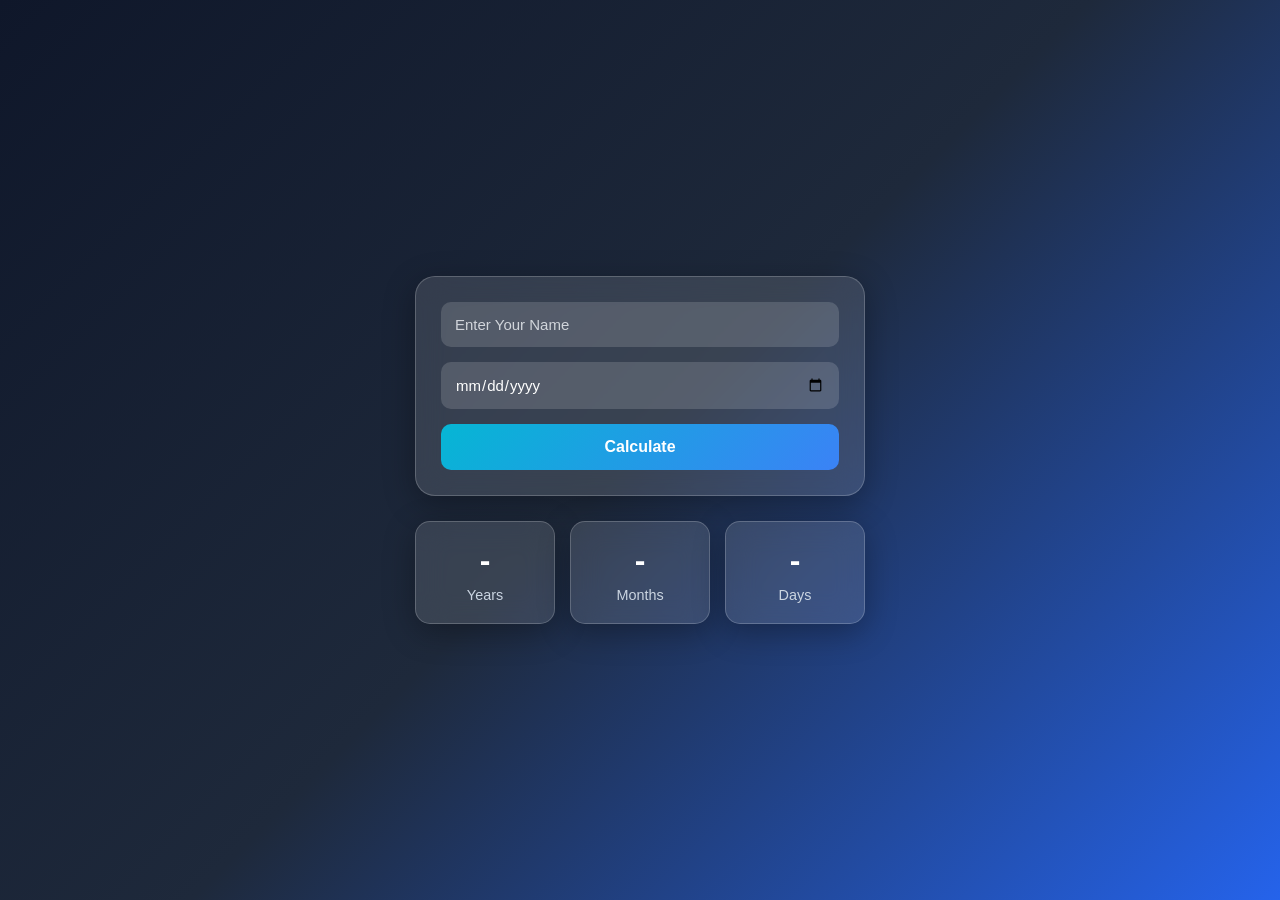
<file: index.html>
<!DOCTYPE html>
  <head>
    <title>Age Calculator</title>
    <link rel="stylesheet" href="style.css">
  </head>
  <body>
    <div class="container">
      <div class="input-wrapper">
        <input type="text" id="name-input" placeholder="Enter Your Name" />
        <input type="date" id="date-input" />
        <button id="calc-age-btn">Calculate</button>
      </div>
      <div class="output-wrapper">
        <div>
          <span id="years">-</span>
          <p>Years</p>
        </div>
        <div>
          <span id="months">-</span>
          <p>Months</p>
        </div>
        <div>
          <span id="days">-</span>
          <p>Days</p>
        </div>
      </div>
    </div>
    <script src="script.js"></script>
  </body>
</html>
</file>
<file: style.css>
*{
    margin:0;
    padding:0;
    box-sizing:border-box;
    font-family:'Poppins',sans-serif;
}

body{
    min-height:100vh;
    display:flex;
    justify-content:center;
    align-items:center;
    background: linear-gradient(
        135deg,
        #0f172a,
        #1e293b,
        #2563eb
    );
}

.container{
    width:min(90%,450px);
}

.input-wrapper{
    background:rgba(255,255,255,0.12);
    backdrop-filter:blur(15px);
    padding:25px;
    border-radius:20px;
    border:1px solid rgba(255,255,255,0.2);
    box-shadow:0 8px 32px rgba(0,0,0,0.3);
    display:grid;
    gap:15px;
    margin-bottom:25px;
}

input{
    width:100%;
    padding:14px;
    border-radius:10px;
    border:none;
    background:rgba(255,255,255,0.15);
    color:white;
    font-size:15px;
}

input::placeholder{
    color:#d1d5db;
}

input[type="date"]{
    color:white;
}

button{
    padding:14px;
    border:none;
    border-radius:10px;
    background:linear-gradient(
        135deg,
        #06b6d4,
        #3b82f6
    );
    color:white;
    font-size:16px;
    font-weight:600;
    cursor:pointer;
    transition:0.3s;
}

button:hover{
    transform:translateY(-3px);
    box-shadow:0 10px 20px rgba(59,130,246,0.4);
}

.output-wrapper{
    display:flex;
    justify-content:space-between;
    gap:15px;
}

.output-wrapper div{
    flex:1;
    background:rgba(255,255,255,0.12);
    backdrop-filter:blur(15px);
    border-radius:15px;
    border:1px solid rgba(255,255,255,0.2);
    padding:20px;
    text-align:center;
    box-shadow:0 8px 32px rgba(0,0,0,0.3);
}

span{
    font-size:2rem;
    font-weight:700;
    color:#ffffff;
}

p{
    margin-top:8px;
    color:#cbd5e1;
    font-size:0.9rem;
}

.name-display{
    text-align:center;
    color:white;
    font-size:1.2rem;
    margin-bottom:15px;
    font-weight:600;
}
</file>
